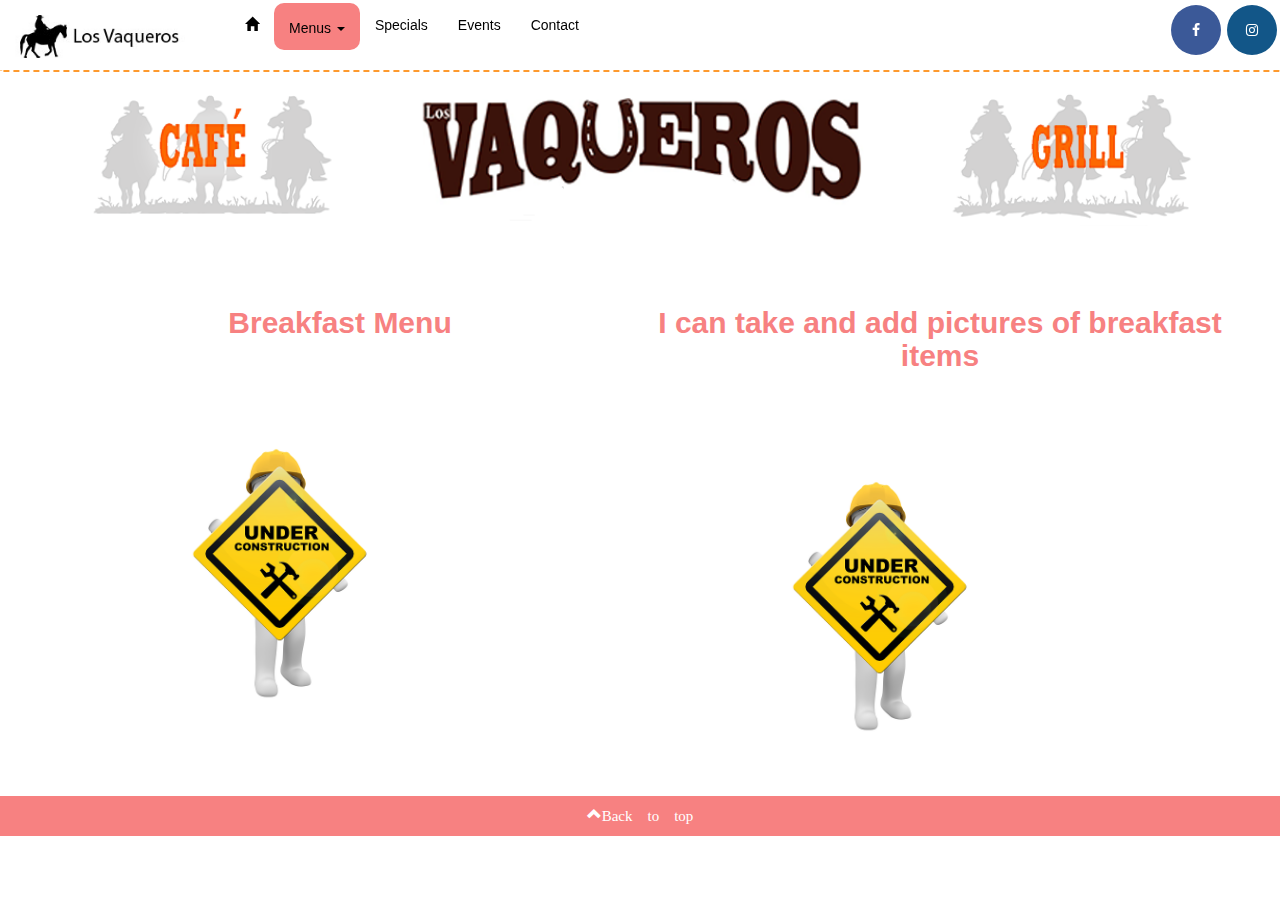
<file: breakfast.html>
<!DOCTYPE html>
<html lang="en">
  <head>
    <meta charset="utf-8">
    <meta http-equiv="X-UA-Compatible" content="IE=edge">
    <meta name="viewport" content="width=device-width, initial-scale=1">
    <!-- The above 3 meta tags *must* come first in the head; any other head content must come *after* these tags -->
     <title>Los Vaqueros Cafe and Grill - Breakfast</title>

    <!-- Bootstrap -->
    <link href="css/bootstrap.min.css" rel="stylesheet">
    <link href="css/custom.css" rel="stylesheet">

    <!-- HTML5 shim and Respond.js for IE8 support of HTML5 elements and media queries -->
    <!-- WARNING: Respond.js doesn't work if you view the page via file:// -->
    <!--[if lt IE 9]>
      <script src="https://oss.maxcdn.com/html5shiv/3.7.3/html5shiv.min.js"></script>
      <script src="https://oss.maxcdn.com/respond/1.4.2/respond.min.js"></script>
    <![endif]-->
  </head>
  <body>
  
   				  <!-- social media buttons link -->
  
  <link rel="stylesheet" href="https://cdnjs.cloudflare.com/ajax/libs/font-awesome/4.7.0/css/font-awesome.min.css">
  
					    <!-- beginning of nav bar -->
  
  
  <nav class="navbar navbar-custom navbar-fixed-top">
  <div class="container-fluid">
    <!-- Brand and toggle get grouped for better mobile display -->
    <div class="navbar-header">
      <button type="button" class="navbar-toggle collapsed" data-toggle="collapse" data-target="#bs-example-navbar-collapse-1" aria-expanded="false">
        <span class="sr-only">Toggle navigation</span>
        <span class="icon-bar"></span>
        <span class="icon-bar"></span>
        <span class="icon-bar"></span>
      </button>
      <a class="navbar-brand" href="index.html"><img src="images/logo.jpg" alt="home logo" title="home logo" width="85%"></a>
    </div>



   							 <!-- Left side nav -->
      <div class="collapse navbar-collapse" id="bs-example-navbar-collapse-1">
      <ul class="nav navbar-nav">
        <li><a href="index.html"><span class="glyphicon glyphicon-home" aria-hidden="true"></span></a></li>
      
        
        
       						 <!-- Left side dropdown menu -->
        <li class="dropdown active">
          <a href="#" class="dropdown-toggle" data-toggle="dropdown" role="button" aria-haspopup="true" aria-expanded="false">Menus <span class="caret"></span></a>
          <ul class="dropdown-menu">
            <li><a href="breakfast.html">Breakfast</a></li>
            <li role="separator" class="divider"></li>
            <li><a href="dinner.html">Dinner</a></li>
            <li role="separator" class="divider"></li>
            <li><a href="drinks.html">Drinks & Desserts</a></li>
            <li role="separator" class="divider"></li>
            <li><a href="kids.html">Kids Menu</a></li>
          </ul>
           <li><a href="specials.html">Specials</a></li>
            <li><a href="events.html">Events</a></li>
              <li><a href="contact.html">Contact</a></li>
        </li>
      </ul>


							<!-- Right side nav -->

      <ul class="nav navbar-nav navbar-right">
        <li><a href="https://www.facebook.com/LosVaquerosCafeAndGrill/"class="fa fa-facebook" target="_blank" alt="image of facebook logo" title="facebook logo"></a></li>
        <li><a href="https://www.instagram.com/losvaquerosgrill/"class="fa fa-instagram" target="_blank" alt="instagram logo" title="instagram logo"></a></li>
      </ul>
      
      
      
      
    </div><!-- /.navbar-collapse -->
  </div><!-- /.container-fluid -->
</nav>

  
  										 <!-- Logo -->
   <div class="container-fluid">
    <img src="images/bannerlogo.png" alt="bannerlogo" title="bannerlogo" width="100%">
    </div>
    
    <br/>
    <br/>
    <br/>
    
 						 <!-- First column -->
    
  <div class="container-fluid maxwidth">
<div class="row">

  <div class="col-md-6">
  	<h2>Breakfast Menu</h2>
  	 <img src="images/cons.png" width="80%" alt="breakfast speacials menu" title="breakfast speacials menu">
  </div>

  
  <div class="col-md-6">
  	<h2> I can take and add pictures of breakfast items</h2>
  	 <img src="images/cons.png" width="80%" alt="lunch speacials menu" title="lunch speacials menu">
  
  </div>

  
</div>
</div>

	

<footer>
<a class="back-to-top glyphicon glyphicon-chevron-up" href="#top" title="Top">Back to top</a>
</footer>


    <!-- jQuery (necessary for Bootstrap's JavaScript plugins) -->
    <script src="https://ajax.googleapis.com/ajax/libs/jquery/1.12.4/jquery.min.js"></script>
    <!-- Include all compiled plugins (below), or include individual files as needed -->
    <script src="js/bootstrap.min.js"></script>
  </body>
</html>
</file>
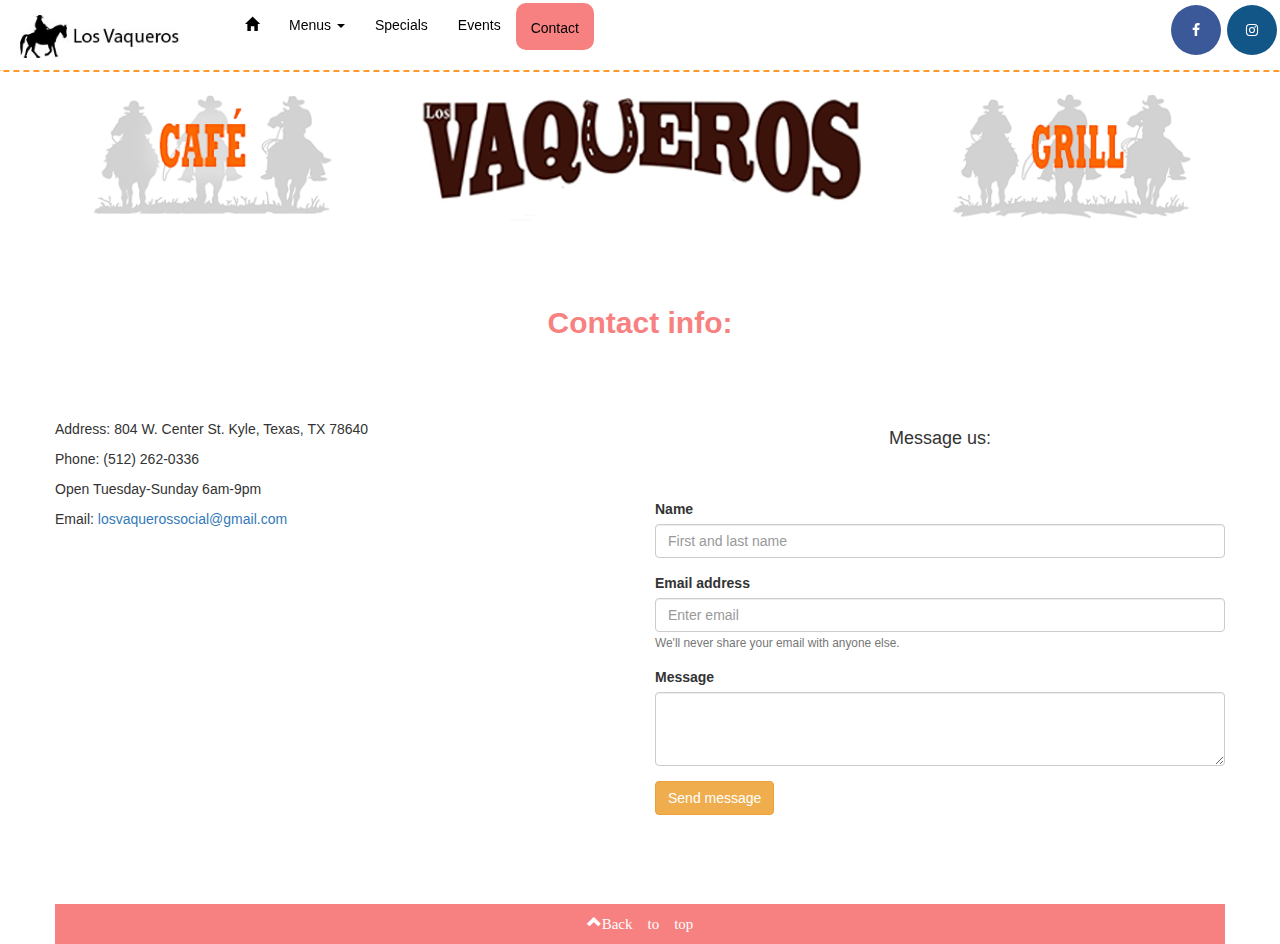
<file: contact.html>
<!DOCTYPE html>
<html lang="en">
  <head>
    <meta charset="utf-8">
    <meta http-equiv="X-UA-Compatible" content="IE=edge">
    <meta name="viewport" content="width=device-width, initial-scale=1">

    
    
    
    <!-- The above 3 meta tags *must* come first in the head; any other head content must come *after* these tags -->
     <title>Los Vaqueros Cafe and Grill - Contact</title>

    <!-- Bootstrap -->
    <link href="css/bootstrap.min.css" rel="stylesheet">
    <link href="css/custom.css" rel="stylesheet">

    <!-- HTML5 shim and Respond.js for IE8 support of HTML5 elements and media queries -->
    <!-- WARNING: Respond.js doesn't work if you view the page via file:// -->
    <!--[if lt IE 9]>
      <script src="https://oss.maxcdn.com/html5shiv/3.7.3/html5shiv.min.js"></script>
      <script src="https://oss.maxcdn.com/respond/1.4.2/respond.min.js"></script>
    <![endif]-->
  </head>
  <body>
  
  
   				  <!-- social media buttons link -->
  
  <link rel="stylesheet" href="https://cdnjs.cloudflare.com/ajax/libs/font-awesome/4.7.0/css/font-awesome.min.css">
  
  
					    <!-- beginning of nav bar -->
  
  
  <nav class="navbar navbar-custom navbar-fixed-top">
  
  <div class="container-fluid">
    <!-- Brand and toggle get grouped for better mobile display -->
    <div class="navbar-header" >

      <a class="navbar-brand" href="index.html"><img src="images/logo.jpg" alt="home logo" title="home logo" width="85%"></a>
    </div>


   							 <!-- Left side nav -->
  <div class="collapse navbar-collapse" id="bs-example-navbar-collapse-1">
      <ul class="nav navbar-nav">
        <li><a href="index.html"><span class="glyphicon glyphicon-home" aria-hidden="true"></span></a></li>
      
        
        
       						 <!-- Left side dropdown menu -->
        <li class="dropdown">
          <a href="#" class="dropdown-toggle" data-toggle="dropdown" role="button" aria-haspopup="true" aria-expanded="false">Menus <span class="caret"></span></a>
          <ul class="dropdown-menu">
            <li><a href="breakfast.html">Breakfast</a></li>
            <li role="separator" class="divider"></li>
            <li><a href="dinner.html">Dinner</a></li>
            <li role="separator" class="divider"></li>
            <li><a href="drinks.html">Drinks & Desserts</a></li>
            <li role="separator" class="divider"></li>
            <li><a href="kids.html">Kids Menu</a></li>
          </ul>
           <li><a href="specials.html">Specials</a></li>
            <li><a href="events.html">Events</a></li>
            <li class="active"><a href="contact.html">Contact</a></li>
        </li>
      </ul>
  

								<!-- Right side nav -->

      <ul class="nav navbar-nav navbar-right">
        <li><a href="https://www.facebook.com/LosVaquerosCafeAndGrill/"class="fa fa-facebook" target="_blank" alt="image of facebook logo" title="facebook logo"></a></li>
        <li><a href="https://www.instagram.com/losvaquerosgrill/"class="fa fa-instagram" target="_blank" alt="instagram logo" title="instagram logo"></a></li>
      </ul>
      </ul>
      
      
      
      
    </div><!-- /.navbar-collapse -->
  </div><!-- /.container-fluid -->
</nav>




  
 								 <!-- Logo -->
  <div class="container-fluid">
    <img src="images/bannerlogo.png" alt="bannerlogo" title="bannerlogo" width="100%">
    </div>
    
    <br/>
    <br/>
    <br/>
    
    <div class="container-fluid maxwidth">
<div class="row">

  <div class="col-md-12"> 
  <h2>Contact info:</h2>
  
  </div>
    
     <!-- left -->
 					
 <div class="container-fluid maxwidth">
<div class="row">

  <div class="col-md-6">	
  
    	
    	<p> Address: 804 W. Center St. Kyle, Texas, TX 78640 </p>
  	<p> Phone: (512) 262-0336 </p>
  	<p> Open Tuesday-Sunday 6am-9pm </p>
  	<p>Email:  <a href="mailto:losvaquerossocial@gmail.com"  target="top">losvaquerossocial@gmail.com</a>
</p>
    	
<br/>

<!-- map -->
  	<iframe src="https://www.google.com/maps/embed?pb=!1m18!1m12!1m3!1d3455.6362215427093!2d-97.88491568567143!3d29.98988292810467!2m3!1f0!2f0!3f0!3m2!1i1024!2i768!4f13.1!3m3!1m2!1s0x865b569828b9110b%3A0xda7478d553dbe80!2sLos+Vaqueros+Cafe+%26+Grill!5e0!3m2!1sen!2sus!4v1498074049195" width="80%" height="300" frameborder="0" style="border:0" allowfullscreen class="map2" >
</iframe>

</div>


  
     <!-- fill in form-->				
 						
				

<div class="col-md-6">


<h4>
Message us:
</h4>
<br/>


  
 <form>
 
   <div class="form-group">
    <label for="exampleInputEmail1">Name</label>
    <input type="name" class="form-control" aria-describedby="emailHelp" placeholder="First and last name">
  </div>
  
  
  <div class="form-group">
    <label for="exampleInputEmail1">Email address</label>
    <input type="email" class="form-control" id="losvaquerossocial@gmail.com" aria-describedby="emailHelp" placeholder="Enter email" action="mailto:losvaquerossocial@gmail.com">
    <small id="emailHelp" class="form-text text-muted">We'll never share your email with anyone else.</small>
  </div>
  

  <div class="form-group">
    <label for="exampleTextarea">Message</label>
    <textarea class="form-control" id="exampleTextarea" rows="3"></textarea>
  </div>
 
  <button type="submit" class="btn btn-warning">Send message</button>
</form> 
  
  
  
  
  
  
</div>
</div>


<footer>
<a class="back-to-top glyphicon glyphicon-chevron-up" href="#top" title="Top">Back to top</a>
</footer>





    <!-- jQuery (necessary for Bootstrap's JavaScript plugins) -->
    <script src="https://ajax.googleapis.com/ajax/libs/jquery/1.12.4/jquery.min.js"></script>
    <!-- Include all compiled plugins (below), or include individual files as needed -->
    <script src="js/bootstrap.min.js"></script>
  </body>
</html>
</file>
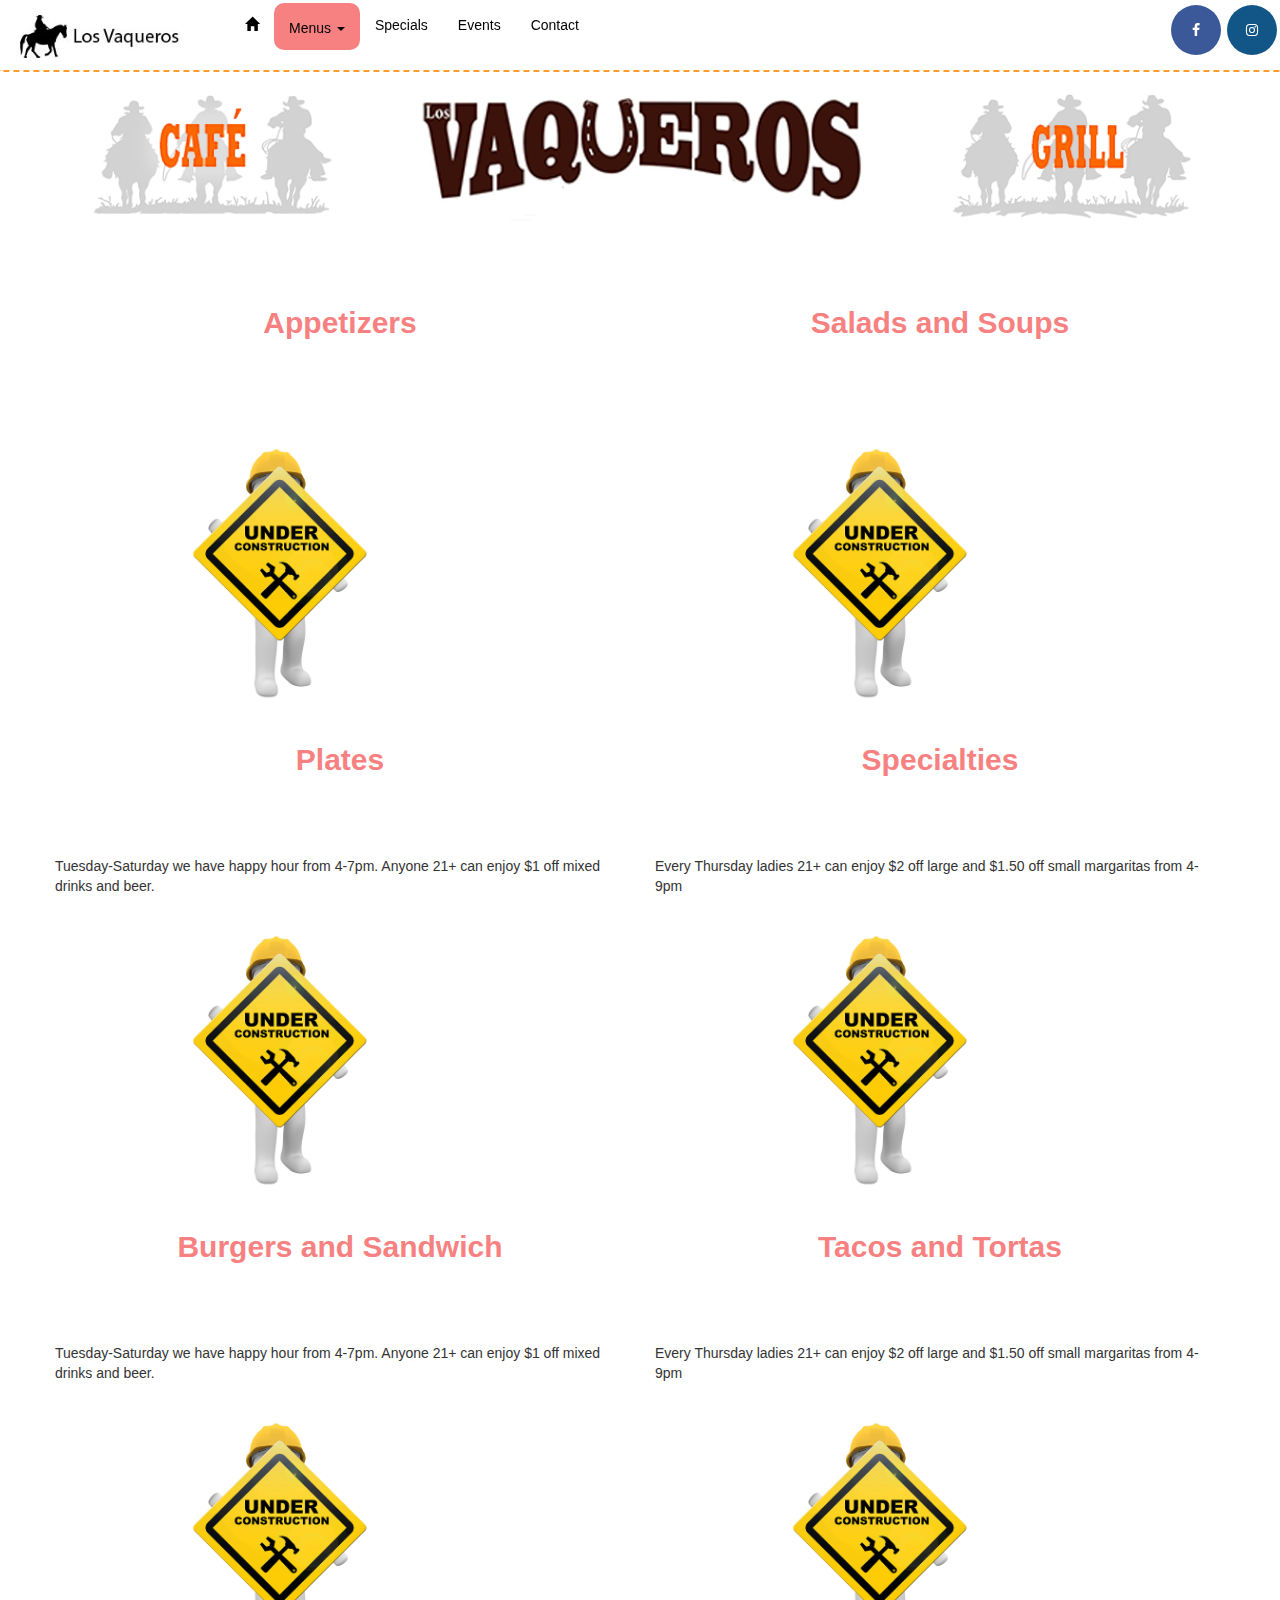
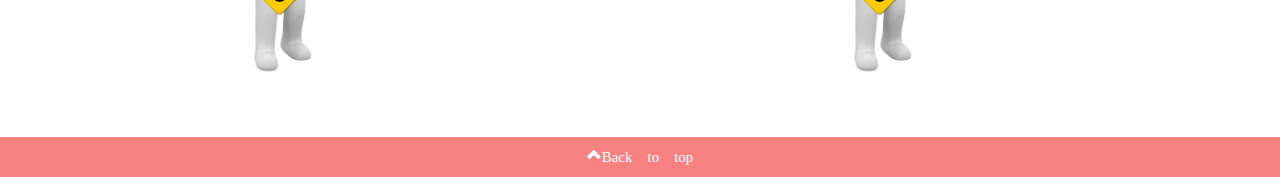
<file: dinner.html>
<!DOCTYPE html>
<html lang="en">
  <head>
    <meta charset="utf-8">
    <meta http-equiv="X-UA-Compatible" content="IE=edge">
    <meta name="viewport" content="width=device-width, initial-scale=1">
    <!-- The above 3 meta tags *must* come first in the head; any other head content must come *after* these tags -->
     <title>Los Vaqueros Cafe and Grill - Dinner</title>

    <!-- Bootstrap -->
    <link href="css/bootstrap.min.css" rel="stylesheet">
    <link href="css/custom.css" rel="stylesheet">

    <!-- HTML5 shim and Respond.js for IE8 support of HTML5 elements and media queries -->
    <!-- WARNING: Respond.js doesn't work if you view the page via file:// -->
    <!--[if lt IE 9]>
      <script src="https://oss.maxcdn.com/html5shiv/3.7.3/html5shiv.min.js"></script>
      <script src="https://oss.maxcdn.com/respond/1.4.2/respond.min.js"></script>
    <![endif]-->
  </head>
  <body>
  
   				  <!-- social media buttons link -->
  
  <link rel="stylesheet" href="https://cdnjs.cloudflare.com/ajax/libs/font-awesome/4.7.0/css/font-awesome.min.css">
  
					    <!-- beginning of nav bar -->
  
  
  <nav class="navbar navbar-custom navbar-fixed-top">
  <div class="container-fluid">
    <!-- Brand and toggle get grouped for better mobile display -->
    <div class="navbar-header">
      <button type="button" class="navbar-toggle collapsed" data-toggle="collapse" data-target="#bs-example-navbar-collapse-1" aria-expanded="false">
        <span class="sr-only">Toggle navigation</span>
        <span class="icon-bar"></span>
        <span class="icon-bar"></span>
        <span class="icon-bar"></span>
      </button>
      <a class="navbar-brand" href="index.html"><img src="images/logo.jpg" alt="home logo" title="home logo" width="85%"></a>
    </div>



   							 <!-- Left side nav -->
  <div class="collapse navbar-collapse" id="bs-example-navbar-collapse-1">
      <ul class="nav navbar-nav">
        <li><a href="index.html"><span class="glyphicon glyphicon-home" aria-hidden="true"></span></a></li>
      
        
        
       						 <!-- Left side dropdown menu -->
        <li class="dropdown active">
          <a href="#" class="dropdown-toggle" data-toggle="dropdown" role="button" aria-haspopup="true" aria-expanded="false">Menus <span class="caret"></span></a>
          <ul class="dropdown-menu">
            <li><a href="breakfast.html">Breakfast</a></li>
            <li role="separator" class="divider"></li>
            <li><a href="dinner.html">Dinner</a></li>
            <li role="separator" class="divider"></li>
            <li><a href="drinks.html">Drinks & Desserts</a></li>
            <li role="separator" class="divider"></li>
            <li><a href="kids.html">Kids Menu</a></li>
          </ul>
           <li><a href="specials.html">Specials</a></li>
            <li><a href="events.html">Events</a></li>
              <li><a href="contact.html">Contact</a></li>
        </li>
      </ul>


							<!-- Right side nav -->

      <ul class="nav navbar-nav navbar-right">
        <li><a href="https://www.facebook.com/LosVaquerosCafeAndGrill/"class="fa fa-facebook" target="_blank" alt="image of facebook logo" title="facebook logo"></a></li>
        <li><a href="https://www.instagram.com/losvaquerosgrill/"class="fa fa-instagram" target="_blank" alt="instagram logo" title="instagram logo"></a></li>
      </ul>
      
      
      
      
    </div><!-- /.navbar-collapse -->
  </div><!-- /.container-fluid -->
</nav>

  
  										 <!-- Logo -->
  <div class="container-fluid">
    <img src="images/bannerlogo.png" alt="bannerlogo" title="bannerlogo" width="100%">
    </div>
    
     <br/>
    <br/>
    <br/>
    
 						 <!-- First column -->
    
  <div class="container-fluid maxwidth">
<div class="row">

  <div class="col-md-6">
  	<h2>Appetizers</h2>
  	 <img src="images/cons.png" width="80%" alt="breakfast speacials menu" title="breakfast speacials menu">
  </div>

  
  <div class="col-md-6">
  	<h2> Salads and Soups</h2>
  	 <img src="images/cons.png" width="80%" alt="lunch speacials menu" title="lunch speacials menu">
  
  </div>

  
</div>
</div>

	 <!-- Second column -->


<div class="container-fluid maxwidth">
<div class="row">

  <div class="col-md-6">
  	<h2>Plates</h2>
  	<p> Tuesday-Saturday we have happy hour from 4-7pm. Anyone 21+ can enjoy $1 off mixed drinks and beer. </p>
  	<img src="images/cons.png" width="80%" alt="happy hour info" title="happy hour">
  </div>

  
  <div class="col-md-6">
  	<h2> Specialties</h2>
  	<p>Every Thursday ladies 21+ can enjoy $2 off large and $1.50 off small margaritas from 4-9pm</p>
  	<img src="images/cons.png" width="80%" alt="ladies night info" title="ladies night">
  
  </div>

  
</div>
</div>


 <!-- Third column -->


<div class="container-fluid maxwidth">
<div class="row">

  <div class="col-md-6">
  	<h2>Burgers and Sandwich</h2>
  	<p> Tuesday-Saturday we have happy hour from 4-7pm. Anyone 21+ can enjoy $1 off mixed drinks and beer. </p>
  	<img src="images/cons.png" width="80%" alt="happy hour info" title="happy hour">
  </div>

  
  <div class="col-md-6">
  	<h2> Tacos and Tortas</h2>
  	<p>Every Thursday ladies 21+ can enjoy $2 off large and $1.50 off small margaritas from 4-9pm</p>
  	<img src="images/cons.png" width="80%" alt="ladies night info" title="ladies night">
  
  </div>

  
</div>
</div>

<footer>
<a class="back-to-top glyphicon glyphicon-chevron-up" href="#top" title="Top">Back to top</a>
</footer>



    <!-- jQuery (necessary for Bootstrap's JavaScript plugins) -->
    <script src="https://ajax.googleapis.com/ajax/libs/jquery/1.12.4/jquery.min.js"></script>
    <!-- Include all compiled plugins (below), or include individual files as needed -->
    <script src="js/bootstrap.min.js"></script>
  </body>
</html>
</file>
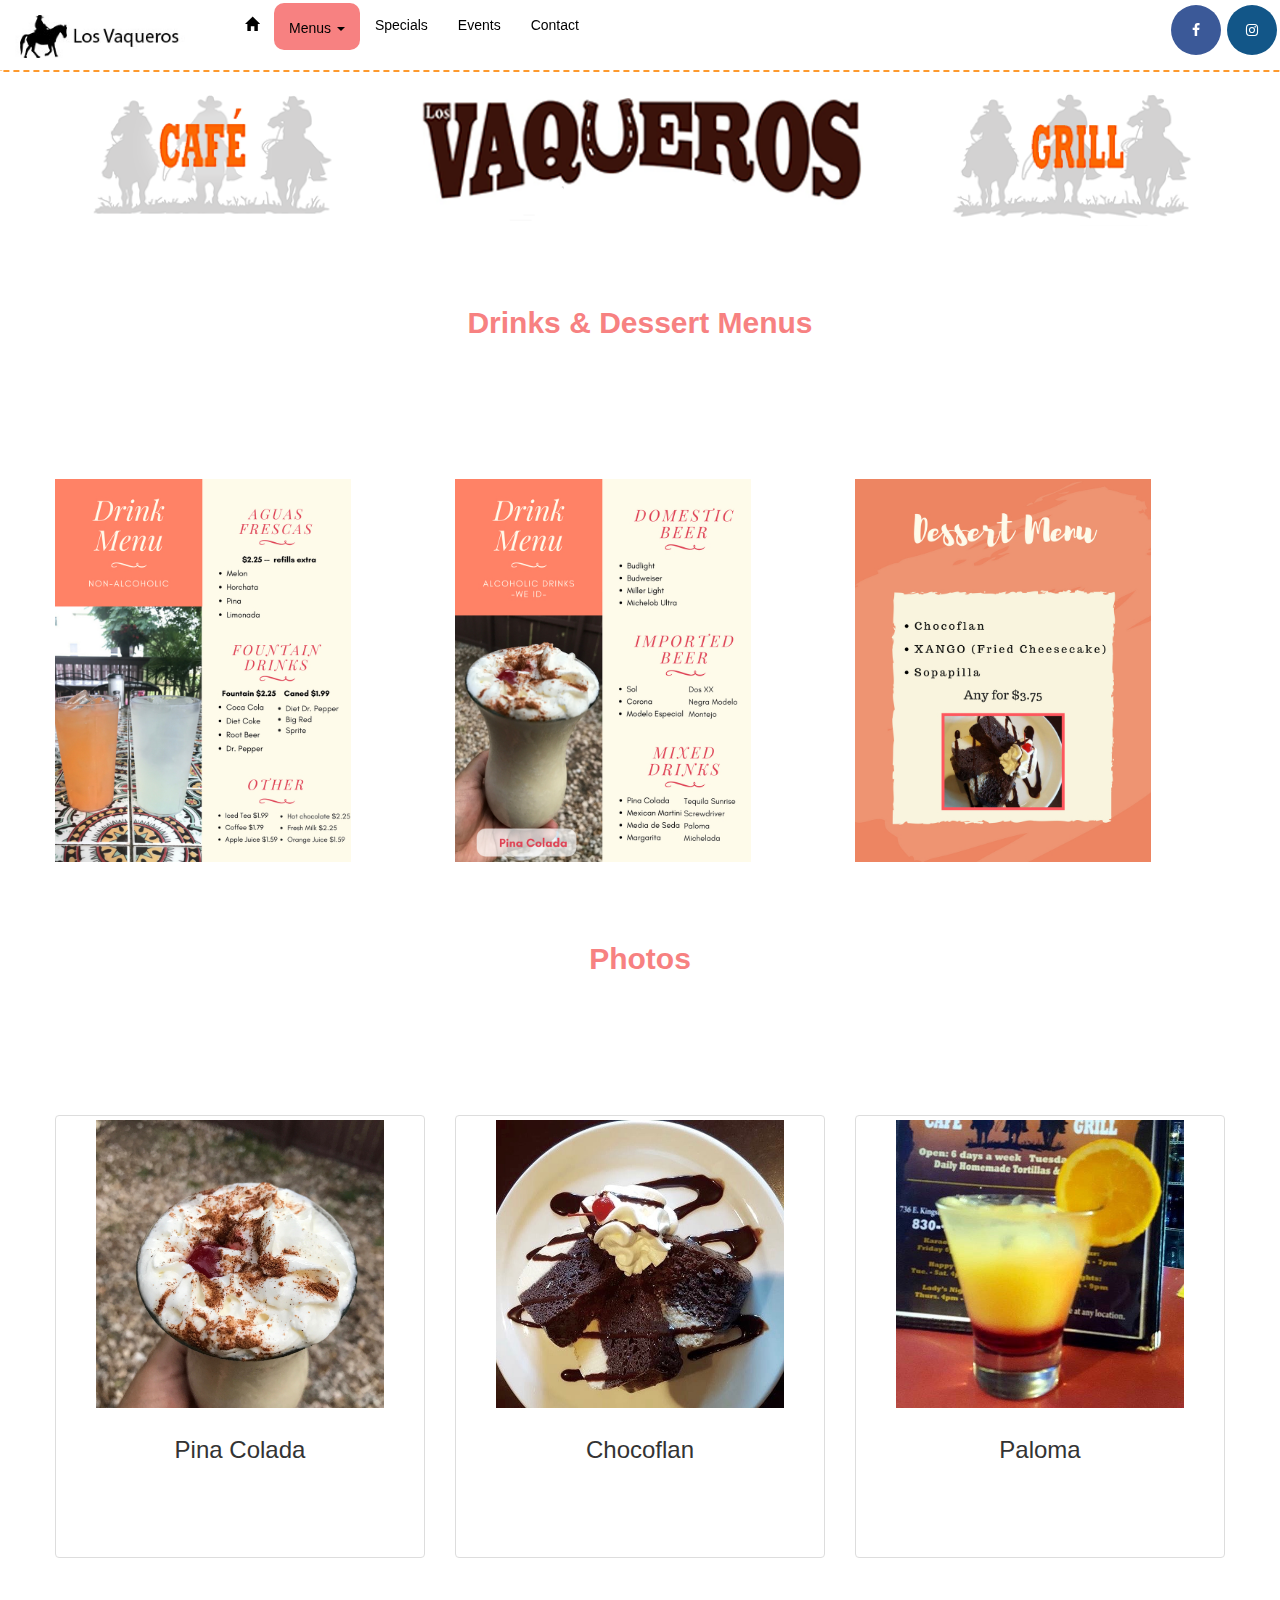
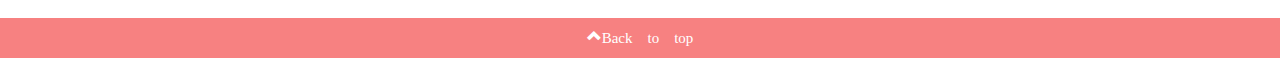
<file: drinks.html>
<!DOCTYPE html>
<html lang="en">
  <head>
    <meta charset="utf-8">
    <meta http-equiv="X-UA-Compatible" content="IE=edge">
    <meta name="viewport" content="width=device-width, initial-scale=1">
    <!-- The above 3 meta tags *must* come first in the head; any other head content must come *after* these tags -->
     <title>Los Vaqueros Cafe and Grill - Drinks and Dessert</title>

    <!-- Bootstrap -->
    <link href="css/bootstrap.min.css" rel="stylesheet">
    <link href="css/custom.css" rel="stylesheet">

    <!-- HTML5 shim and Respond.js for IE8 support of HTML5 elements and media queries -->
    <!-- WARNING: Respond.js doesn't work if you view the page via file:// -->
    <!--[if lt IE 9]>
      <script src="https://oss.maxcdn.com/html5shiv/3.7.3/html5shiv.min.js"></script>
      <script src="https://oss.maxcdn.com/respond/1.4.2/respond.min.js"></script>
    <![endif]-->
  </head>
  <body>
  
   				  <!-- social media buttons link -->
  
  <link rel="stylesheet" href="https://cdnjs.cloudflare.com/ajax/libs/font-awesome/4.7.0/css/font-awesome.min.css">
  
					    <!-- beginning of nav bar -->
  
  
  <nav class="navbar navbar-custom navbar-fixed-top">
  <div class="container-fluid">
    <!-- Brand and toggle get grouped for better mobile display -->
    <div class="navbar-header">
      <button type="button" class="navbar-toggle collapsed" data-toggle="collapse" data-target="#bs-example-navbar-collapse-1" aria-expanded="false">
        <span class="sr-only">Toggle navigation</span>
        <span class="icon-bar"></span>
        <span class="icon-bar"></span>
        <span class="icon-bar"></span>
      </button>
        <a class="navbar-brand" href="index.html"><img src="images/logo.jpg" alt="home logo" title="home logo" width="85%"></a>
    </div>



   							 <!-- Left side nav -->
  <div class="collapse navbar-collapse" id="bs-example-navbar-collapse-1">
      <ul class="nav navbar-nav">
        <li><a href="index.html"><span class="glyphicon glyphicon-home" aria-hidden="true"></span></a></li>
      
        
        
       						 <!-- Left side dropdown menu -->
        <li class="dropdown active">
          <a href="#" class="dropdown-toggle" data-toggle="dropdown" role="button" aria-haspopup="true" aria-expanded="false">Menus <span class="caret"></span></a>
          <ul class="dropdown-menu">
            <li><a href="breakfast.html">Breakfast</a></li>
            <li role="separator" class="divider"></li>
            <li><a href="dinner.html">Dinner</a></li>
            <li role="separator" class="divider"></li>
            <li><a href="drinks.html">Drinks & Desserts</a></li>
            <li role="separator" class="divider"></li>
            <li><a href="kids.html">Kids Menu</a></li>
          </ul>
           <li><a href="specials.html">Specials</a></li>
            <li><a href="events.html">Events</a></li>
              <li><a href="contact.html">Contact</a></li>
        </li>
      </ul>


							<!-- Right side nav -->

      <ul class="nav navbar-nav navbar-right">
        <li><a href="https://www.facebook.com/LosVaquerosCafeAndGrill/"class="fa fa-facebook" target="_blank" alt="image of facebook logo" title="facebook logo"></a></li>
        <li><a href="https://www.instagram.com/losvaquerosgrill/"class="fa fa-instagram" target="_blank" alt="instagram logo" title="instagram logo"></a></li>
      </ul>
      
      
      
      
    </div><!-- /.navbar-collapse -->
  </div><!-- /.container-fluid -->
</nav>

  
  										 <!-- Logo -->
  <div class="container-fluid">
    <img src="images/bannerlogo.png" alt="bannerlogo" title="bannerlogo" width="100%">
    </div>
    
   <br/>
    <br/>
    <br/>
    
 						 <!-- First column (title)-->
 						 
 						 
 						 
<div class="container-fluid maxwidth">
<div class="row">

  <div class="col-md-12">
  	<h2>Drinks & Dessert Menus</h2>
  	
  	<br/>
  	<br/>
  	<br/>
    
 </div>
</div>  
</div> 
    
    						 <!-- Second column (menus)-->
<div class="container-fluid maxwidth">
<div class="row">

	<div class="col-md-4">
 
  	 <img src="images/drinks1.jpg" width="80%" alt="breakfast speacials menu" title="breakfast speacials menu">
  </div>

  
  <div class="col-md-4">
  
  	 <img src="images/drinks2.jpg" width="80%" alt="lunch speacials menu" title="lunch speacials menu">
  
  </div>

  	 <div class="col-md-4">
  	 <img src="images/dessert.jpg" width="80%" alt="breakfast speacials menu" title="breakfast speacials menu">
  </div>
  
</div>
</div>

	<br/>
  	<br/>
  	<br/>	
 									<!-- third column (title)-->
    
  <div class="container-fluid maxwidth">
<div class="row">

  <div class="col-md-12">
  	<h2>Photos</h2>
  	  	
  	<br/>
  	<br/>
  	<br/>
  	
  	 </div>
  	 
  	 
  	 </div>
  	 </div>
  	 
  	 
  	 	<!-- Fourth column (pics)-->
  	 
   <div class="container-fluid maxwidth">
<div class="row"> 	 
  	 <div class="col-md-4">
  	  <div class="thumbnail">
  	  <img src="images/pina.jpg"  width="80%" alt="pina colada" title="pina colada">
  	  <div class="caption">
  	  	 <h3>Pina Colada</h3>
  </div>
</div>
</div>
  
  <div class="col-md-4">
    <div class="thumbnail">
  	 <img src="images/chocoflan.jpg" width="80%" alt="chocoflan" title="chocoflan">
  	 <div class="caption">
  	  	 <h3>Chocoflan</h3>
  	 
  	 </div>
  	 </div>
</div>
  	 
  	   <div class="col-md-4">
  	     <div class="thumbnail">
  	 <img src="images/drink.jpg" width="80%" alt="drink" title="drink">
  		<div class="caption">
  	  	 <h3>Paloma</h3>
  		
  		</div>
  		</div>
</div>
 
</div>
</div>
	

<footer>
<a class="back-to-top glyphicon glyphicon-chevron-up" href="#top" title="Top">Back to top</a>
</footer>


    <!-- jQuery (necessary for Bootstrap's JavaScript plugins) -->
    <script src="https://ajax.googleapis.com/ajax/libs/jquery/1.12.4/jquery.min.js"></script>
    <!-- Include all compiled plugins (below), or include individual files as needed -->
    <script src="js/bootstrap.min.js"></script>
  </body>
</html>
</file>
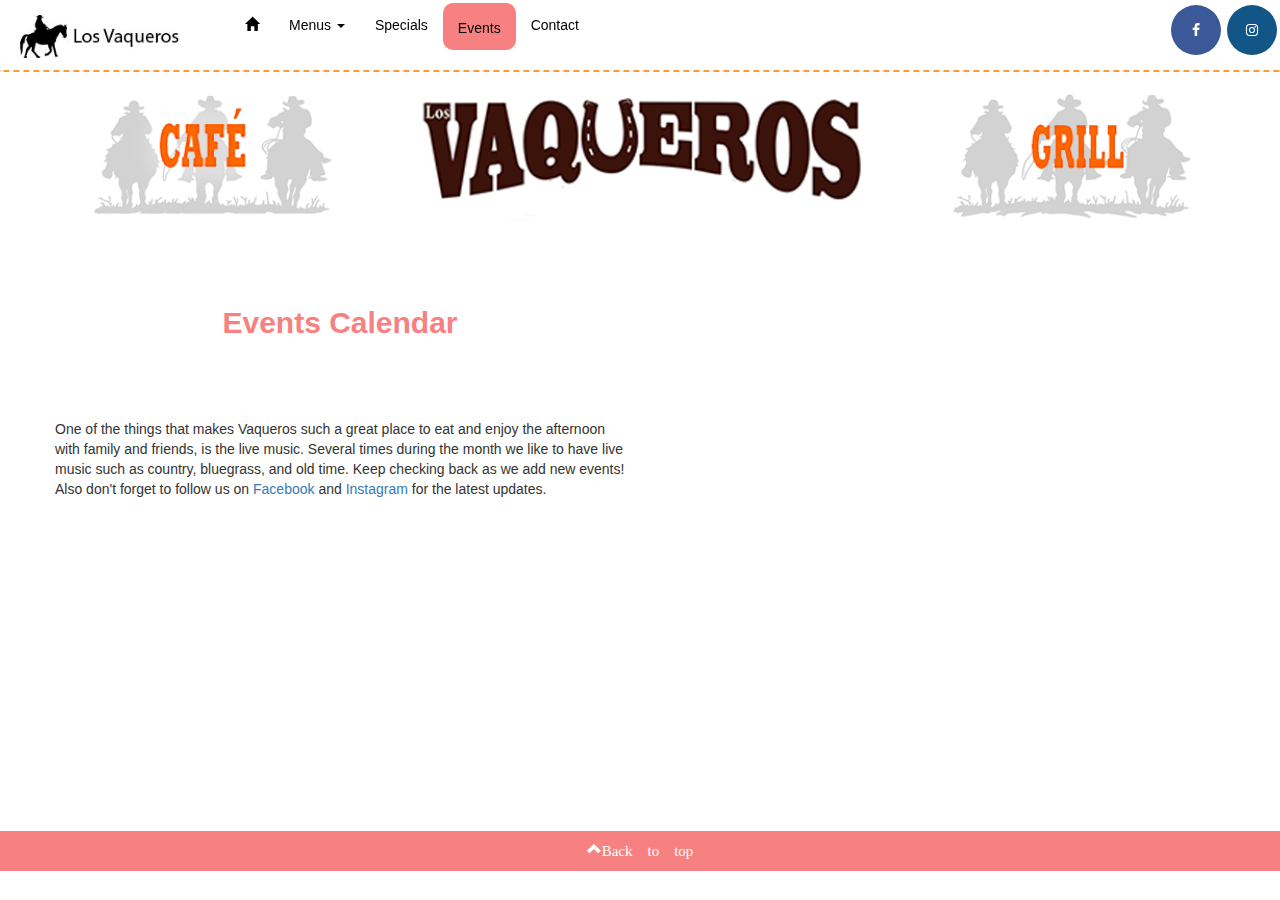
<file: events.html>
<!DOCTYPE html>
<html lang="en">
  <head>
    <meta charset="utf-8">
    <meta http-equiv="X-UA-Compatible" content="IE=edge">
    <meta name="viewport" content="width=device-width, initial-scale=1">

    
    
    
    <!-- The above 3 meta tags *must* come first in the head; any other head content must come *after* these tags -->
     <title>Los Vaqueros Cafe and Grill - Events</title>

    <!-- Bootstrap -->
    <link href="css/bootstrap.min.css" rel="stylesheet">
    <link href="css/custom.css" rel="stylesheet">

    <!-- HTML5 shim and Respond.js for IE8 support of HTML5 elements and media queries -->
    <!-- WARNING: Respond.js doesn't work if you view the page via file:// -->
    <!--[if lt IE 9]>
      <script src="https://oss.maxcdn.com/html5shiv/3.7.3/html5shiv.min.js"></script>
      <script src="https://oss.maxcdn.com/respond/1.4.2/respond.min.js"></script>
    <![endif]-->
  </head>
  <body>
  
  
   				  <!-- social media buttons link -->
  
  <link rel="stylesheet" href="https://cdnjs.cloudflare.com/ajax/libs/font-awesome/4.7.0/css/font-awesome.min.css">
  
  
					    <!-- beginning of nav bar -->
  
  
  <nav class="navbar navbar-custom navbar-fixed-top">
  
  <div class="container-fluid">
    <!-- Brand and toggle get grouped for better mobile display -->
    <div class="navbar-header" >

      <a class="navbar-brand" href="index.html"><img src="images/logo.jpg" alt="home logo" title="home logo" width="85%"></a>
    </div>


   							 <!-- Left side nav -->
  <div class="collapse navbar-collapse" id="bs-example-navbar-collapse-1">
      <ul class="nav navbar-nav">
        <li><a href="index.html"><span class="glyphicon glyphicon-home" aria-hidden="true"></span></a></li>
      
        
        
       						 <!-- Left side dropdown menu -->
        <li class="dropdown">
          <a href="#" class="dropdown-toggle" data-toggle="dropdown" role="button" aria-haspopup="true" aria-expanded="false">Menus <span class="caret"></span></a>
          <ul class="dropdown-menu">
            <li><a href="breakfast.html">Breakfast</a></li>
            <li role="separator" class="divider"></li>
            <li><a href="dinner.html">Dinner</a></li>
            <li role="separator" class="divider"></li>
            <li><a href="drinks.html">Drinks & Desserts</a></li>
            <li role="separator" class="divider"></li>
            <li><a href="kids.html">Kids Menu</a></li>
          </ul>
           <li><a href="specials.html">Specials</a></li>
            <li class="active"><a href="events.html">Events</a></li>
              <li><a href="contact.html">Contact</a></li>
        </li>
      </ul>
  

								<!-- Right side nav -->

      <ul class="nav navbar-nav navbar-right">
        <li><a href="https://www.facebook.com/LosVaquerosCafeAndGrill/"class="fa fa-facebook" target="_blank" alt="image of facebook logo" title="facebook logo"></a></li>
        <li><a href="https://www.instagram.com/losvaquerosgrill/"class="fa fa-instagram" target="_blank" alt="instagram logo" title="instagram logo"></a></li>
      </ul>
      </ul>
      
      
      
      
    </div><!-- /.navbar-collapse -->
  </div><!-- /.container-fluid -->
</nav>




  
 								 <!-- Logo -->
  <div class="container-fluid">
    <img src="images/bannerlogo.png" alt="bannerlogo" title="bannerlogo" width="100%">
    </div>
    
    <br/>
    <br/>
    <br/>
     <!-- left -->
 					
 <div class="container-fluid maxwidth">
<div class="row">

  <div class="col-md-6">	
  
    	<h2>Events Calendar</h2>
    	<p>One of the things that makes Vaqueros such a great place to eat and enjoy the afternoon with family and friends, is the live music. Several times during the month we like to have live music such as country, bluegrass, and old time. Keep checking back as we add new events! Also don't forget to follow us on <a href="https://www.facebook.com/LosVaquerosCafeAndGrill/" target="_blank">Facebook</a> and <a href="https://www.instagram.com/losvaquerosgrill/" target="_blank">Instagram </a> for the latest updates.</p>
    	
</div>
  
     <!-- right google calendar -->				
 						
				

  <div class="col-md-6" class="calendar">

 <iframe src="https://calendar.google.com/calendar/embed?title=Events%20Calendar&amp;showTitle=0&amp;showPrint=0&amp;showTabs=0&amp;showCalendars=0&amp;showTz=0&amp;height=500&amp;wkst=1&amp;bgcolor=%23ffffff&amp;src=losvaquerossocial%40gmail.com&amp;color=%23B1440E&amp;ctz=America%2FChicago" style="border-width:0" width="90%" height="500" frameborder="0" scrolling="no"></iframe>
  </div>

  
</div>
</div>


<footer>
<a class="back-to-top glyphicon glyphicon-chevron-up" href="#top" title="Top">Back to top</a>
</footer>



    <!-- jQuery (necessary for Bootstrap's JavaScript plugins) -->
    <script src="https://ajax.googleapis.com/ajax/libs/jquery/1.12.4/jquery.min.js"></script>
    <!-- Include all compiled plugins (below), or include individual files as needed -->
    <script src="js/bootstrap.min.js"></script>
  </body>
</html>
</file>
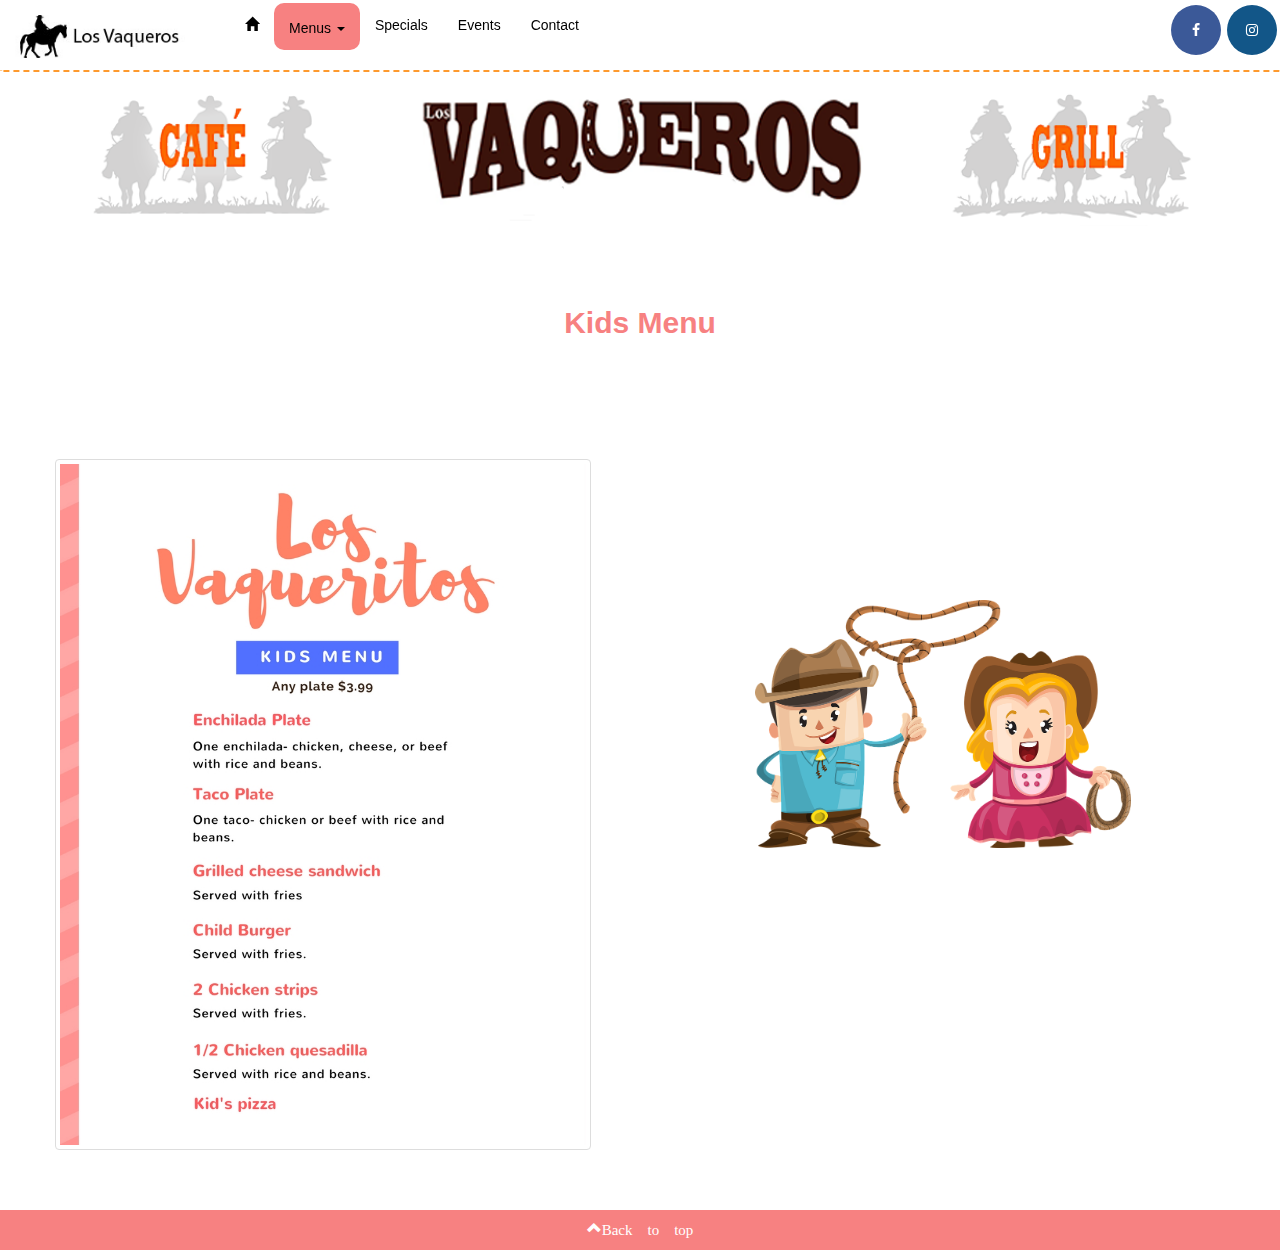
<file: kids.html>
<!DOCTYPE html>
<html lang="en">
  <head>
    <meta charset="utf-8">
    <meta http-equiv="X-UA-Compatible" content="IE=edge">
    <meta name="viewport" content="width=device-width, initial-scale=1">
    <!-- The above 3 meta tags *must* come first in the head; any other head content must come *after* these tags -->
     <title>Los Vaqueros Cafe and Grill - Kids Menu</title>

    <!-- Bootstrap -->
    <link href="css/bootstrap.min.css" rel="stylesheet">
    <link href="css/custom.css" rel="stylesheet">

    <!-- HTML5 shim and Respond.js for IE8 support of HTML5 elements and media queries -->
    <!-- WARNING: Respond.js doesn't work if you view the page via file:// -->
    <!--[if lt IE 9]>
      <script src="https://oss.maxcdn.com/html5shiv/3.7.3/html5shiv.min.js"></script>
      <script src="https://oss.maxcdn.com/respond/1.4.2/respond.min.js"></script>
    <![endif]-->
  </head>
  <body>
  
   				  <!-- social media buttons link -->
  
  <link rel="stylesheet" href="https://cdnjs.cloudflare.com/ajax/libs/font-awesome/4.7.0/css/font-awesome.min.css">
  
					    <!-- beginning of nav bar -->
  
  
  <nav class="navbar navbar-custom navbar-fixed-top">
  <div class="container-fluid">
    <!-- Brand and toggle get grouped for better mobile display -->
    <div class="navbar-header">
      <button type="button" class="navbar-toggle collapsed" data-toggle="collapse" data-target="#bs-example-navbar-collapse-1" aria-expanded="false">
        <span class="sr-only">Toggle navigation</span>
        <span class="icon-bar"></span>
        <span class="icon-bar"></span>
        <span class="icon-bar"></span>
      </button>
      <a class="navbar-brand" href="index.html"><img src="images/logo.jpg" alt="home logo" title="home logo" width="85%"></a>
    </div>



   							 <!-- Left side nav -->
  <div class="collapse navbar-collapse" id="bs-example-navbar-collapse-1">
      <ul class="nav navbar-nav">
        <li><a href="index.html"><span class="glyphicon glyphicon-home" aria-hidden="true"></span></a></li>
      
        
        
       						 <!-- Left side dropdown menu -->
        <li class="dropdown active">
          <a href="#" class="dropdown-toggle" data-toggle="dropdown" role="button" aria-haspopup="true" aria-expanded="false">Menus <span class="caret"></span></a>
          <ul class="dropdown-menu">
            <li><a href="breakfast.html">Breakfast</a></li>
            <li role="separator" class="divider"></li>
            <li><a href="dinner.html">Dinner</a></li>
            <li role="separator" class="divider"></li>
            <li><a href="drinks.html">Drinks & Desserts</a></li>
            <li role="separator" class="divider"></li>
            <li><a href="kids.html">Kids Menu</a></li>
          </ul>
           <li><a href="specials.html">Specials</a></li>
            <li><a href="events.html">Events</a></li>
              <li><a href="contact.html">Contact</a></li>
        </li>
      </ul>


							<!-- Right side nav -->

      <ul class="nav navbar-nav navbar-right">
        <li><a href="https://www.facebook.com/LosVaquerosCafeAndGrill/"class="fa fa-facebook" target="_blank" alt="image of facebook logo" title="facebook logo"></a></li>
        <li><a href="https://www.instagram.com/losvaquerosgrill/"class="fa fa-instagram" target="_blank" alt="instagram logo" title="instagram logo"></a></li>
      </ul>
      
      
      
      
    </div><!-- /.navbar-collapse -->
  </div><!-- /.container-fluid -->
</nav>

  
  										 <!-- Logo -->
  <div class="container-fluid">
    <img src="images/bannerlogo.png" alt="bannerlogo" title="bannerlogo" width="100%">
    </div>
       <br/>
    <br/>
    <br/>
 						 <!-- First column -->
 						 
<div class="container-fluid maxwidth">
<div class="row">

  <div class="col-md-12">
  <h2>Kids Menu</h2>
  <br/>
  <br/>
 </div> </div> </div>  
    
  <div class="container-fluid maxwidth">
<div class="row">

  <div class="col-md-7">
  	
  	 <img src="images/kidsmenu.jpg" width="80%" alt="kids menu" class="thumbnail" title="kids menu">
  </div>

  
  <div class="col-md-5">
  <div class="cow">
  	
  	 <img src="images/kids.png" width="80%" alt="cowkids" title="cowkids">
  
  </div>
</div>
  
</div>
</div>

	
 
	

<footer>
<a class="back-to-top glyphicon glyphicon-chevron-up" href="#top" title="Top">Back to top</a>
</footer>



    <!-- jQuery (necessary for Bootstrap's JavaScript plugins) -->
    <script src="https://ajax.googleapis.com/ajax/libs/jquery/1.12.4/jquery.min.js"></script>
    <!-- Include all compiled plugins (below), or include individual files as needed -->
    <script src="js/bootstrap.min.js"></script>
  </body>
</html>
</file>
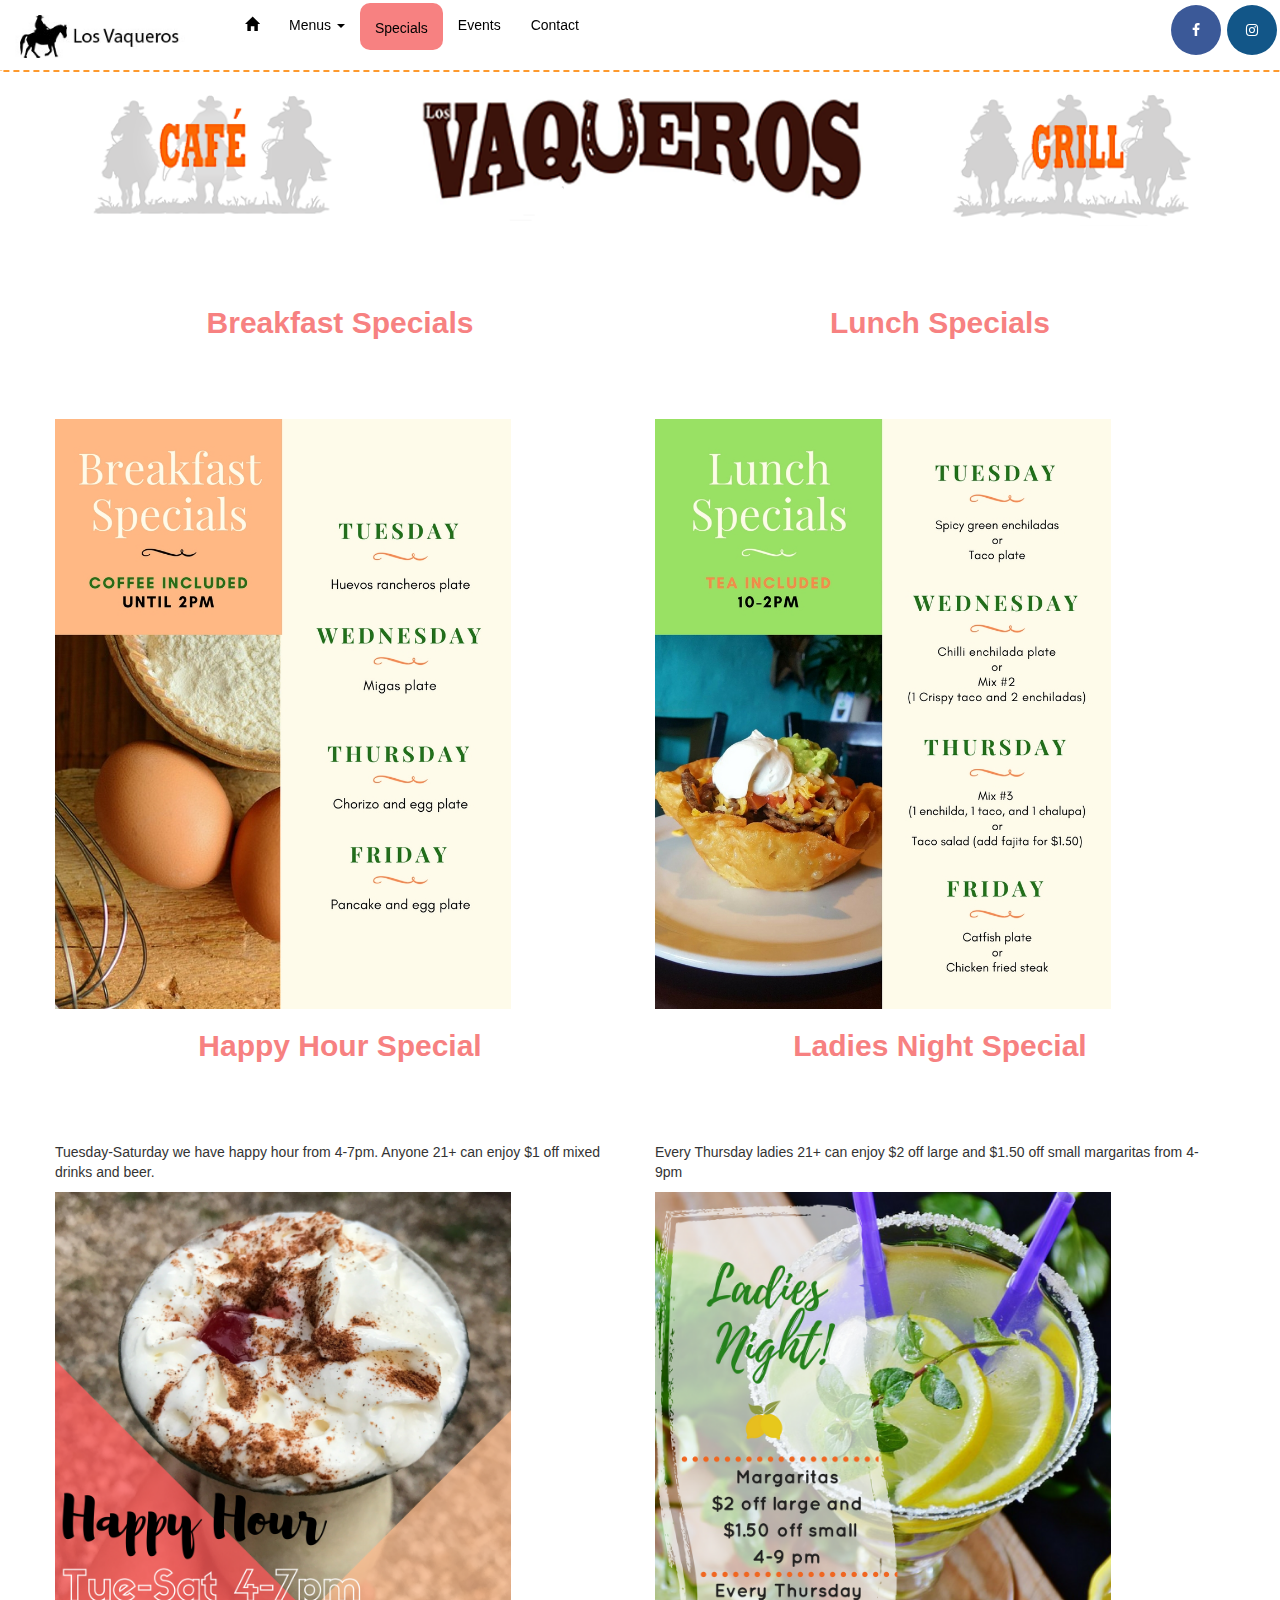
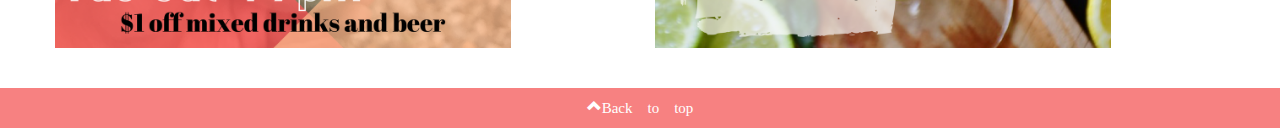
<file: specials.html>
<!DOCTYPE html>
<html lang="en">
  <head>
    <meta charset="utf-8">
    <meta http-equiv="X-UA-Compatible" content="IE=edge">
    <meta name="viewport" content="width=device-width, initial-scale=1">
    <!-- The above 3 meta tags *must* come first in the head; any other head content must come *after* these tags -->
     <title>Los Vaqueros Cafe and Grill - Specials</title>

    <!-- Bootstrap -->
    <link href="css/bootstrap.min.css" rel="stylesheet">
    <link href="css/custom.css" rel="stylesheet">

    
    

    <!-- HTML5 shim and Respond.js for IE8 support of HTML5 elements and media queries -->
    <!-- WARNING: Respond.js doesn't work if you view the page via file:// -->
    <!--[if lt IE 9]>
      <script src="https://oss.maxcdn.com/html5shiv/3.7.3/html5shiv.min.js"></script>
      <script src="https://oss.maxcdn.com/respond/1.4.2/respond.min.js"></script>
    <![endif]-->
  </head>
  <body>
  
   				  <!-- social media buttons link -->
  
  <link rel="stylesheet" href="https://cdnjs.cloudflare.com/ajax/libs/font-awesome/4.7.0/css/font-awesome.min.css">
  
					    <!-- beginning of nav bar -->
  
  
  <nav class="navbar navbar-custom navbar-fixed-top">
  <div class="container-fluid">
    <!-- Brand and toggle get grouped for better mobile display -->
    <div class="navbar-header">
      <a class="navbar-brand" href="index.html"><img src="images/logo.jpg" alt="home logo" title="home logo" width="85%"></a>
    </div>



   							 <!-- Left side nav -->
  <div class="collapse navbar-collapse" id="bs-example-navbar-collapse-1">
      <ul class="nav navbar-nav">
        <li><a href="index.html"><span class="glyphicon glyphicon-home" aria-hidden="true"></span></a></li>
      
        
        
       						 <!-- Left side dropdown menu -->
        <li class="dropdown">
          <a href="#" class="dropdown-toggle" data-toggle="dropdown" role="button" aria-haspopup="true" aria-expanded="false">Menus <span class="caret"></span></a>
          <ul class="dropdown-menu">
            <li><a href="breakfast.html">Breakfast</a></li>
            <li role="separator" class="divider"></li>
            <li><a href="dinner.html">Dinner</a></li>
            <li role="separator" class="divider"></li>
            <li><a href="drinks.html">Drinks & Desserts</a></li>
            <li role="separator" class="divider"></li>
            <li><a href="kids.html">Kids Menu</a></li>
          </ul>
           <li class="active"><a href="specials.html">Specials</a></li>
            <li><a href="events.html">Events</a></li>
              <li><a href="contact.html">Contact</a></li>
        </li>
      </ul>


							<!-- Right side nav -->

      <ul class="nav navbar-nav navbar-right">
        <li><a href="https://www.facebook.com/LosVaquerosCafeAndGrill/"class="fa fa-facebook" target="_blank" alt="image of facebook logo" title="facebook logo"></a></li>
        <li><a href="https://www.instagram.com/losvaquerosgrill/"class="fa fa-instagram" target="_blank" alt="instagram logo" title="instagram logo"></a></li>
      </ul>
      
      
      
      
    </div><!-- /.navbar-collapse -->
  </div><!-- /.container-fluid -->
</nav>

  
  										 <!-- Logo -->
  <div class="container-fluid">
    <img src="images/bannerlogo.png" alt="bannerlogo" title="bannerlogo" width="100%">
    </div>
       <br/>
    <br/>
    <br/>
 				
 				
 						 <!-- First column -->
    
  <div class="container-fluid maxwidth">
<div class="row">

  <div class="col-md-6">
  	<h2>Breakfast Specials</h2>
  	 <img src="images/bfsp.jpg" width="80%" alt="breakfast speacials menu" title="breakfast speacials menu">
  </div>

  
  <div class="col-md-6">
  	<h2> Lunch Specials</h2>
  	 <img src="images/lunchsp.jpg" width="80%" alt="lunch speacials menu" title="lunch speacials menu">
  
  </div>

  
</div>
</div>

	 <!-- Second column -->


<div class="container-fluid maxwidth">
<div class="row">

  <div class="col-md-6">
  	<h2>Happy Hour Special</h2>
  	<p> Tuesday-Saturday we have happy hour from 4-7pm. Anyone 21+ can enjoy $1 off mixed drinks and beer. </p>
  	<img src="images/happyhour.png" width="80%" alt="happy hour info" title="happy hour">
  </div>

  
  <div class="col-md-6">
  	<h2> Ladies Night Special</h2>
  	<p>Every Thursday ladies 21+ can enjoy $2 off large and $1.50 off small margaritas from 4-9pm</p>
  	<img src="images/ladiesnight.png" width="80%" alt="ladies night info" title="ladies night">
  
  </div>

  
</div>
</div>

     
           




<footer>
<i><a class="back-to-top glyphicon glyphicon-chevron-up" href="#top" title="Top">Back to top</a></i>

</footer>



    <!-- jQuery (necessary for Bootstrap's JavaScript plugins) -->
    <script src="https://ajax.googleapis.com/ajax/libs/jquery/1.12.4/jquery.min.js"></script>
    <!-- Include all compiled plugins (below), or include individual files as needed -->
    <script src="js/bootstrap.min.js"></script>
    
  </body>
</html>
</file>
<file: css/custom.css>
p{
	
}

h1, {
	font-size:14;
}

h2{
text-align: center;
font-weight:700;
padding-bottom: 70px;
color: #F78181;
}

h3{
	font-size:16;
	text-align: center;
	padding-bottom: 70px;
}


h4{
	font-size:18;
	text-align: center;
	padding-bottom: 20px;
	font-weight:400;
}

h5{
	font-size:18;
	text-align: center;
	padding-bottom: 20px;
	font-weight:400;
	padding-left: 20px;
}


body { 
padding-top: 70px;
}

										/* Class */ 


.item img{
width:100%;
}

.carousel-caption h1{
color: white;
}

.carousel-caption {
background: rgba(0,0,0,.6);
}

.carousel-caption p a {
font-weight: bold;
}

.maxwidth {
	max-width:1200px;
}

.margin {
	margin:10px;
}



.map{
padding-right: 80px;
}

.map2{
padding-left: 50px;
}

footer {
position: relative;
width: 100%; 
max-width: 100%px; 
height: 40px;
background-color: #F78181 ; 
margin-left: auto;
margin-right: auto;
font-size: 12px;
padding: 10px 0;
margin-top: 40px;
color: #fff;
font-weight: 400; 
text-align:center;
}

.navbar-brand{
padding-bottom:55px;
}
	

nav navbar-nav active{
height: 180px;
color: red;
}	
		
.col-md-6  h2{
text-align:center;
}


.back-to-top{
font-size:15px;
color: #fff;
}

.back-to-top :hover{
color: red;
}


.cow{
padding-top: 30%;
}

							/* Social media buttons */ 




.social{
font-size: 40px;
font-style: normal;
color: black;
}



.fa {
  padding: 15px;
  font-size: 70px;
  width: 50px;
  text-align: center;
  text-decoration: none;
  margin: 5px 3px;
  border-radius: 50%;

}

.fa:hover {
    opacity: 0.7;
}

.fa-facebook {
  background: #3B5998;
  color: white;
}


.fa-instagram {
  background: #125688;
  color: white;
}




									/* Custom nav bar */ 




.navbar-custom {
    background-color:white;
    color:#ffffff;
    border-radius:1px;
    border-color:#FE9A2E;
    border-bottom-width: 2px;
    border-style: dotted solid dashed;

}

.navbar-custom .navbar-nav > li > a {
    color:black;
}

.navbar-custom .navbar-nav > .active > a {
    color: black;
    background-color:#F78181 ;
    height:47px;
    border-radius:10px;
    margin-top: 3px;
    
}

.navbar-custom .navbar-nav > li > a:hover,
.navbar-custom .navbar-nav > li > a:focus,
.navbar-custom .navbar-nav > .active > a:hover,
.navbar-custom .navbar-nav > .active > a:focus,
.navbar-custom .navbar-nav > .open >a {
    text-decoration: none;
    background-color:#F7BE81;
    height:47px;
    border-radius:10px;
    margin-top: 3px;
}


ul.nav.navbar-right li a {
color: #fff
}

.navbar-custom .navbar-right > li > a:hover,
.navbar-custom .navbar-right > li > a:focus,
.navbar-custom .navbar-right > .active > a:hover,
.navbar-custom .navbar-right > .active > a:focus,
.navbar-custom .navbar-right > .open >a {
    background-color:#848484;
    border-radius:50%;
}

.navbar-custom .navbar-nav .dropdown-menu  { 
  background-color: white;
}
.navbar-custom .navbar-nav .dropdown-menu>li>a  { 
  color: black;
}
.navbar-custom .navbar-nav .dropdown-menu>li>a:hover,.navbar-custom .navbar-nav .dropdown-menu>li>a:focus  { 
  color: #F78181;
}
</file>
